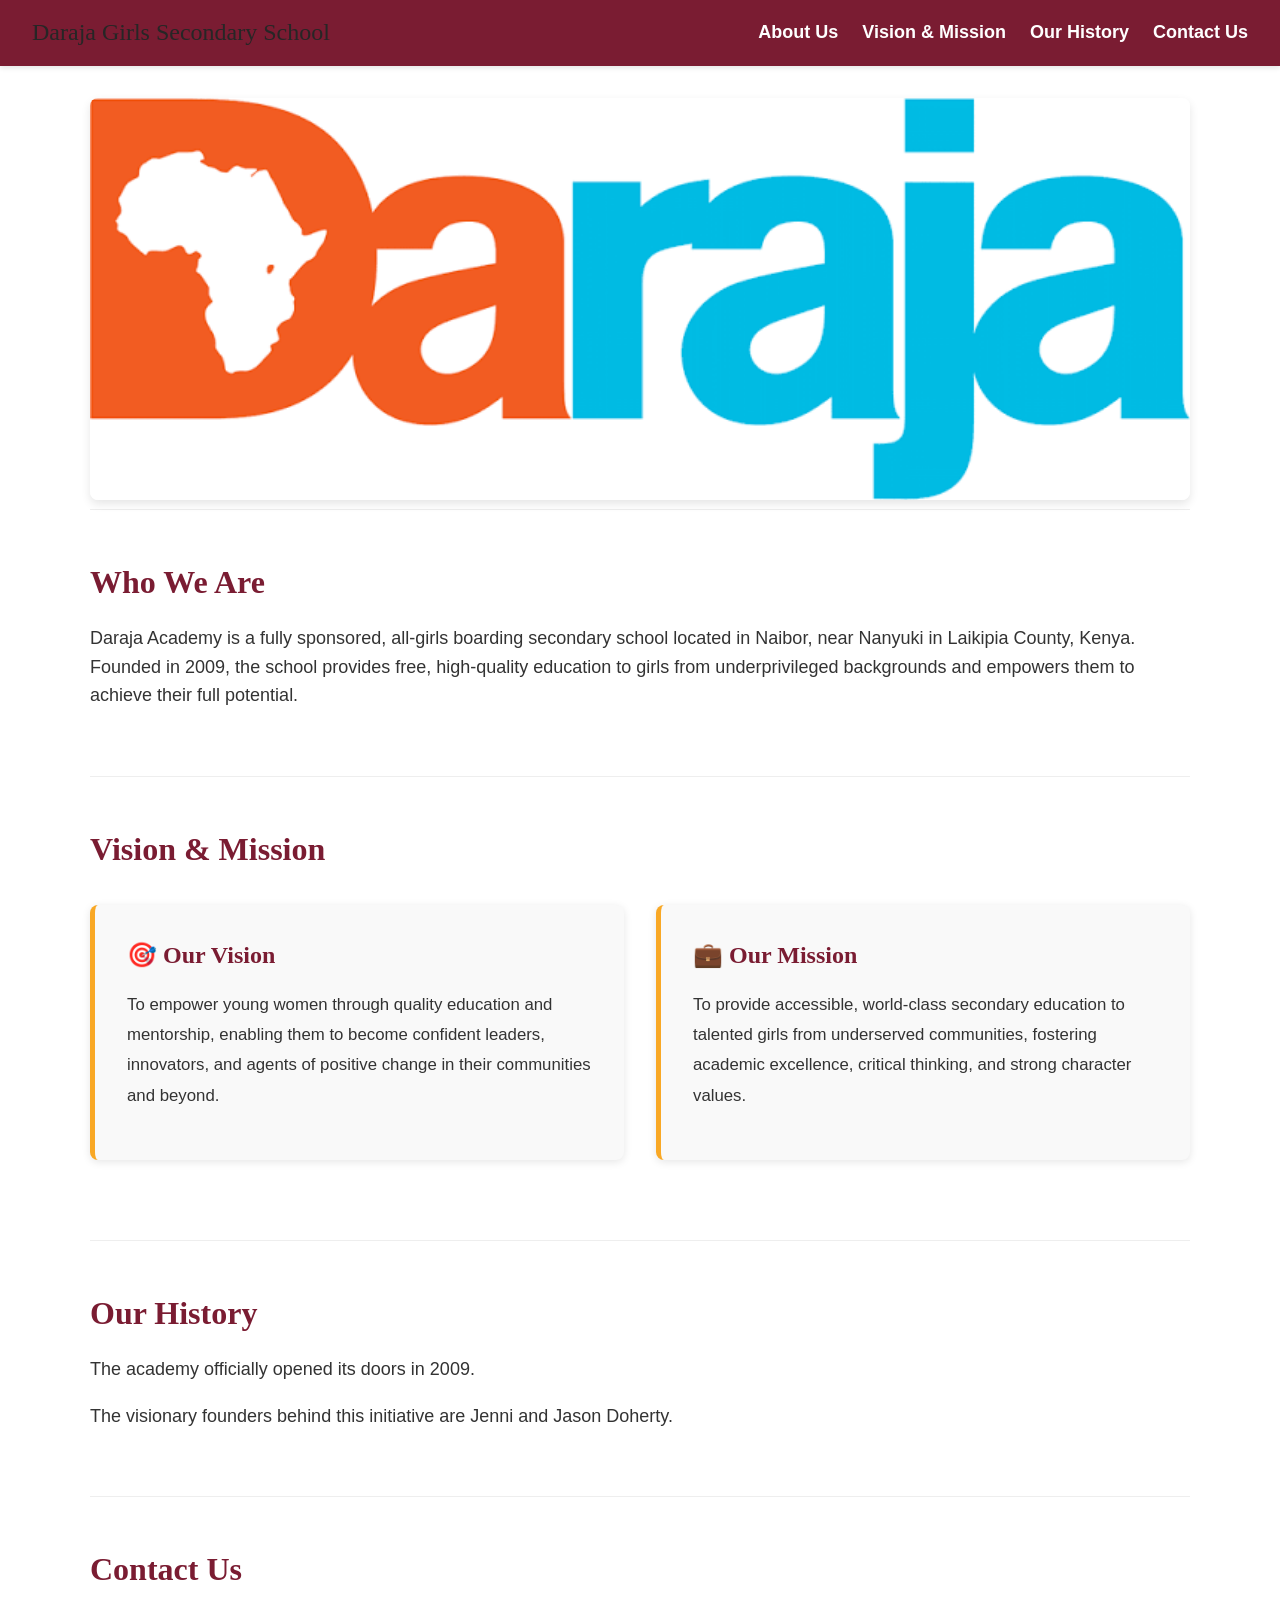
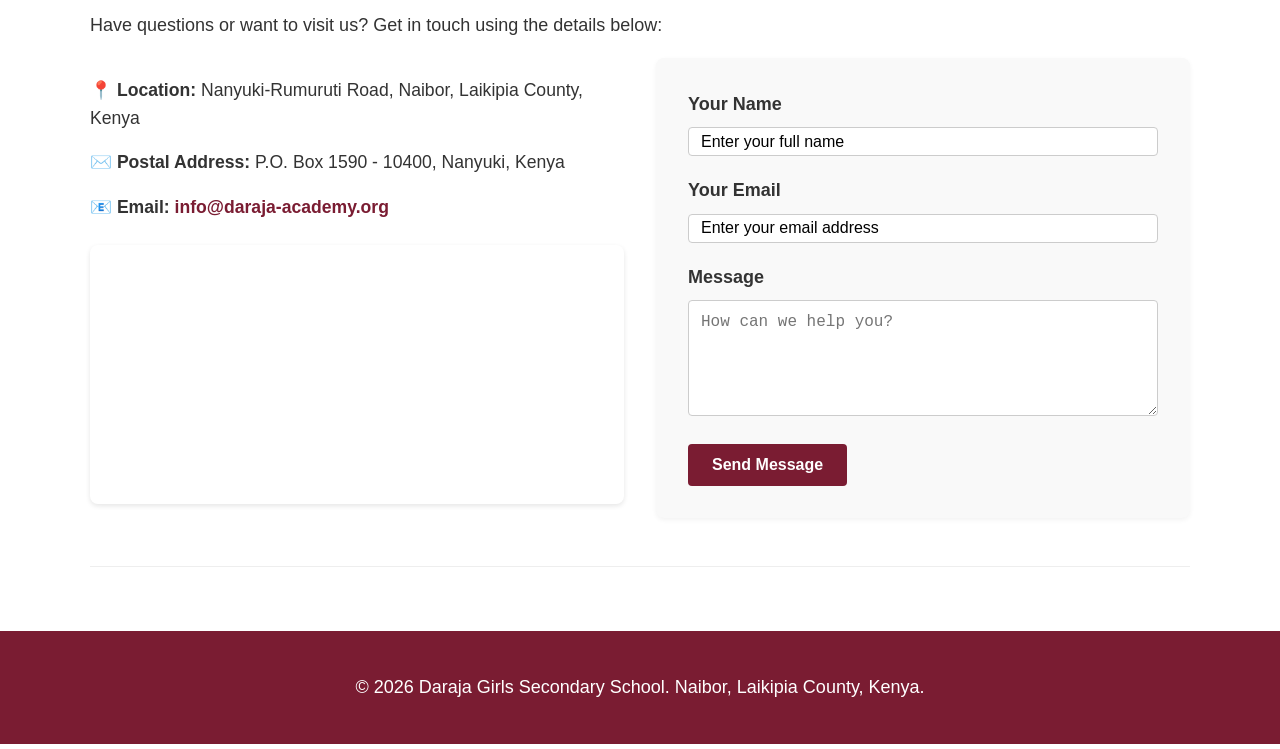
<file: index.html>
<!DOCTYPE html>
<html lang="en">
  <head>
    <meta charset="UTF-8">
    <meta name="viewport" content="width=device-width, initial-scale=1.0">
    <title>Daraja Girls Secondary School | Naibor, Kenya</title>
    <link rel="stylesheet" href="chatbot.css">
    <style>
      /* Global Colors and Settings */
      :root {
        --primary-color: #7A1C32; /* Burgundy */
        --secondary-color: #F9A825; /* Gold */
        --text-dark: #333333;
        --light-bg: #f9f9f9;
        --white: #ffffff;
      }

      body {
        font-family: 'Segoe UI', Tahoma, Geneva, Verdana, sans-serif;
        line-height: 1.6;
        color: var(--text-dark);
        margin: 0;
        padding: 0;
      }

      /* Navigation Header */
      header {
        background-color: var(--primary-color);
        color: var(--white);
        padding: 1rem 2rem;
        position: sticky;
        top: 0;
        z-index: 1000;
        box-shadow: 0 2px 5px rgba(0,0,0,0.1);
        display: flex;
        justify-content: space-between;
        align-items: center;
        flex-wrap: wrap;
      }

      header h1 {
        margin: 0;
        font-size: 1.5rem;
      }

      nav ul {
        list-style: none;
        padding: 0;
        margin: 0;
        display: flex;
      }

      nav ul li {
        margin-left: 1.5rem;
      }

      nav ul li a {
        color: var(--white);
        text-decoration: none;
        font-weight: 600;
        transition: color 0.3s ease;
      }

      nav ul li a:hover {
        color: var(--secondary-color);
      }

      /* Main Layout Styling */
      main {
        max-width: 1100px;
        margin: 0 auto;
        padding: 2rem 1rem;
      }

      section {
        padding: 3rem 0;
        border-bottom: 1px solid #eeeeee;
      }

      h2 {
        color: var(--primary-color);
        font-size: 2rem;
        margin-top: 0;
      }

      /* Hero Banner */
      #hero {
        text-align: center;
        padding: 0;
      }

      #hero img {
        width: 100%;
        max-height: 500px;
        object-fit: cover;
        border-radius: 8px;
        box-shadow: 0 4px 10px rgba(0,0,0,0.1);
      }

      /* Vision & Mission Cards */
      .vision-mission-container {
        display: grid;
        grid-template-columns: 1fr 1fr;
        gap: 2rem;
        margin: 2rem 0;
      }

      .vm-card {
        background-color: var(--light-bg);
        padding: 2rem;
        border-radius: 8px;
        border-left: 5px solid var(--secondary-color);
        box-shadow: 0 2px 8px rgba(0,0,0,0.1);
      }

      .vm-card h3 {
        color: var(--primary-color);
        font-size: 1.5rem;
        margin-top: 0;
      }

      .vm-card p {
        font-size: 1.05rem;
        line-height: 1.8;
      }

      @media (max-width: 768px) {
        .vision-mission-container {
          grid-template-columns: 1fr;
        }
      }

      /* Contact Grid Layout */
      .contact-grid {
        display: grid;
        grid-template-columns: 1fr 1fr;
        gap: 2rem;
      }

      @media (max-width: 768px) {
        .contact-grid {
          grid-template-columns: 1fr;
        }
        header {
          flex-direction: column;
          text-align: center;
        }
        nav ul {
          margin-top: 1rem;
        }
      }

      .contact-info ul {
        list-style: none;
        padding: 0;
      }

      .contact-info ul li {
        margin-bottom: 1rem;
        font-size: 1.1rem;
      }

      .contact-info a {
        color: var(--primary-color);
        text-decoration: none;
        font-weight: bold;
      }

      /* Form Elements */
      form {
        background-color: var(--light-bg);
        padding: 2rem;
        border-radius: 8px;
        box-shadow: 0 2px 5px rgba(0,0,0,0.05);
      }

      .form-group {
        margin-bottom: 1.25rem;
      }

      label {
        display: block;
        margin-bottom: 0.5rem;
        font-weight: 600;
      }

      input[type="text"],
      input[type="email"],
      textarea {
        width: 100%;
        padding: 0.75rem;
        border: 1px solid #cccccc;
        border-radius: 4px;
        box-sizing: border-box;
        font-size: 1rem;
      }

      input:focus, textarea:focus {
        border-color: var(--primary-color);
        outline: none;
        box-shadow: 0 0 4px rgba(122, 28, 50, 0.2);
      }

      button {
        background-color: var(--primary-color);
        color: var(--white);
        border: none;
        padding: 0.75rem 1.5rem;
        font-size: 1rem;
        font-weight: bold;
        border-radius: 4px;
        cursor: pointer;
        transition: background 0.3s ease;
      }

      button:hover {
        background-color: #5c1425;
      }

      /* Map Container styling */
      .map-container {
        margin-top: 1.5rem;
        border-radius: 8px;
        overflow: hidden;
        box-shadow: 0 2px 5px rgba(0,0,0,0.1);
      }

      /* Footer */
      footer {
        background-color: var(--primary-color);
        color: var(--white);
        text-align: center;
        padding: 1.5rem;
        margin-top: 2rem;
      }
    </style>
  </head>
  <body>

    <!-- Header & Navigation -->
    <header>
      <h1>Daraja Girls Secondary School</h1>
      <nav>
        <ul>
          <li><a href="#about">About Us</a></li>
          <li><a href="#vision-mission">Vision & Mission</a></li>
          <li><a href="#history">Our History</a></li>
          <li><a href="#contact">Contact Us</a></li>
        </ul>
      </nav>
    </header>

    <!-- Main Content -->
    <main>
      <!-- Hero Image Section -->
      <section id="hero">
        <img src="daraja.png" alt="Students at Daraja Girls Secondary School campus">
      </section>

      <!-- About Section -->
      <section id="about">
        <h2>Who We Are</h2>
        <p>
          Daraja Academy is a fully sponsored, all-girls boarding secondary school located in Naibor, near Nanyuki in Laikipia County, Kenya. Founded in 2009, the school provides free, high-quality education to girls from underprivileged backgrounds and empowers them to achieve their full potential.
        </p>
      </section>

      <!-- Vision & Mission Section -->
      <section id="vision-mission">
        <h2>Vision & Mission</h2>

        <div class="vision-mission-container">
          <div class="vm-card">
            <h3>🎯 Our Vision</h3>
            <p>
              To empower young women through quality education and mentorship, enabling them to become confident leaders, innovators, and agents of positive change in their communities and beyond.
            </p>
          </div>

          <div class="vm-card">
            <h3>💼 Our Mission</h3>
            <p>
              To provide accessible, world-class secondary education to talented girls from underserved communities, fostering academic excellence, critical thinking, and strong character values.
            </p>
          </div>
        </div>
      </section>

      <!-- History Section -->
      <section id="history">
        <h2>Our History</h2>
        <p>The academy officially opened its doors in 2009.</p>
        <p>The visionary founders behind this initiative are Jenni and Jason Doherty.</p>
      </section>

      <!-- Contact Section -->
      <section id="contact">
        <h2>Contact Us</h2>
        <p>Have questions or want to visit us? Get in touch using the details below:</p>

        <div class="contact-grid">
          <div class="contact-info">
            <ul>
              <li><strong>📍 Location:</strong> Nanyuki-Rumuruti Road, Naibor, Laikipia County, Kenya</li>
              <li><strong>✉️ Postal Address:</strong> P.O. Box 1590 - 10400, Nanyuki, Kenya</li>
              <li><strong>📧 Email:</strong> <a href="mailto:info@daraja-academy.org">info@daraja-academy.org</a></li>
            </ul>

            <div class="map-container">
              <iframe
                src="https://google.com"
                width="100%"
                height="250"
                style="border:0;"
                allowfullscreen=""
                loading="lazy"
                referrerpolicy="no-referrer-when-downgrade">
              </iframe>
            </div>
          </div>

          <div class="contact-form">
            <form action="#" method="POST">
              <div class="form-group">
                <label for="name">Your Name</label>
                <input type="text" id="name" name="name" required placeholder="Enter your full name">
              </div>

              <div class="form-group">
                <label for="email">Your Email</label>
                <input type="email" id="email" name="email" required placeholder="Enter your email address">
              </div>

              <div class="form-group">
                <label for="message">Message</label>
                <textarea id="message" name="message" rows="5" required placeholder="How can we help you?"></textarea>
              </div>

              <button type="submit">Send Message</button>
            </form>
          </div>
        </div>
      </section>
    </main>

    <footer>
      <p>&copy; 2026 Daraja Girls Secondary School. Naibor, Laikipia County, Kenya.</p>
    </footer>
  </body>
</html>
</file>
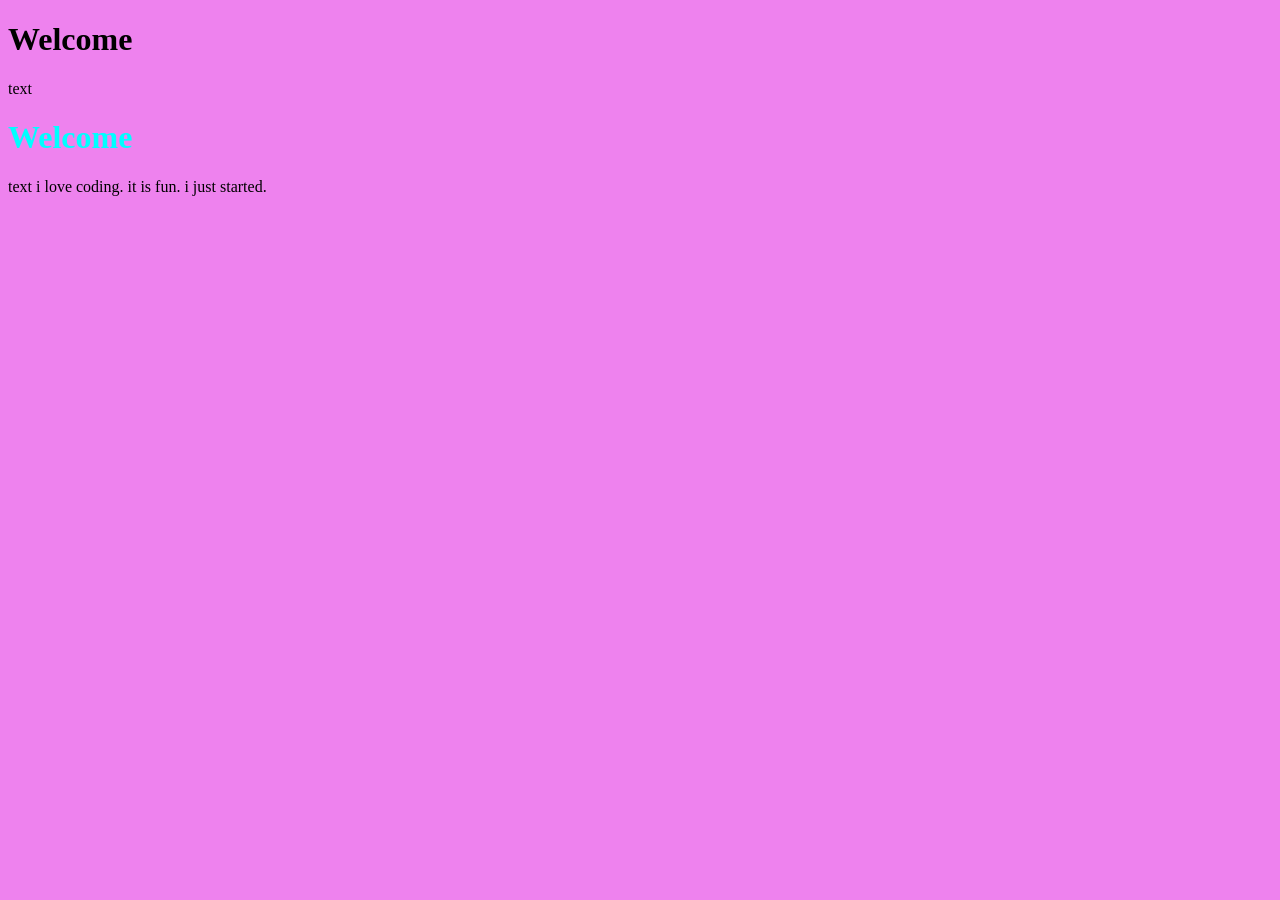
<file: janet/index.html>
<!DOCTYPE html>
<html lang="en">
<head>
    <meta charset="UTF-8">
    <meta name="viewport" content="width=device-width, initial-scale=1.0">
    <title>Document</title>
</head>
<body>
    <h1>Welcome</h1>
    <p>text</p>
</body>
</html>
<!DOCTYPE html>
<html lang="en" style="background-color: violet;">
<head>
    <meta charset="UTF-8">
    <meta name="viewport" content="width=device-width, initial-scale=1.0">
    <title>Document</title>
</head>
<body>
    <h1 style="color: cyan;">Welcome</h1>
    <p>text i love coding. it is fun.
        i just started.
    </p>
</body>
</html>
</file>
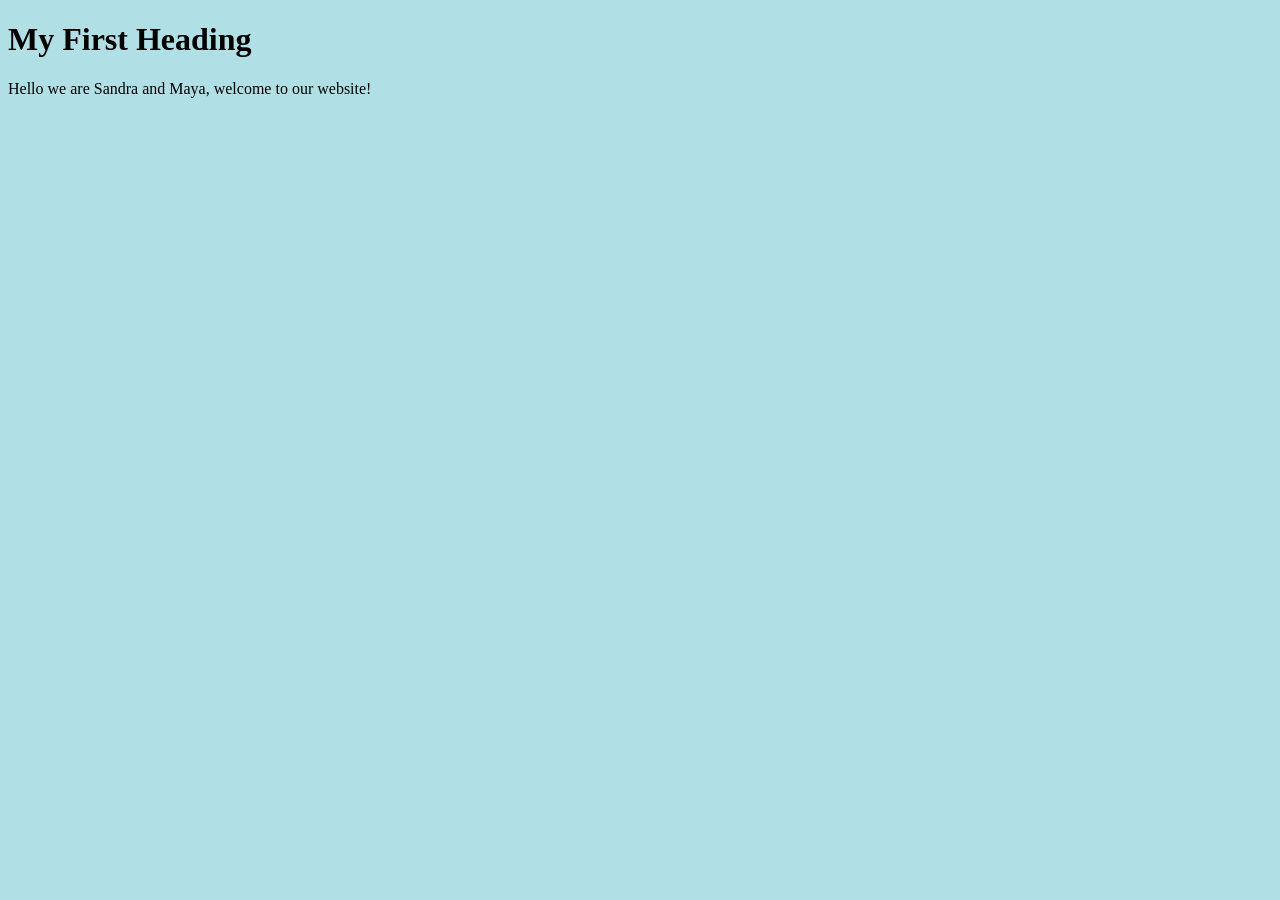
<file: MayaAndSandra/index.html>
<!DOCTYPE html>
<html lang="en" style="background-color: powderblue;">
<head>
    <meta charset="UTF-8">
    <meta name="viewport" content="width=device-width, initial-scale=1.0">
    <title>Document</title>
</head>
<body>
    <h1>My First Heading</h1>
    <p>Hello we are Sandra and Maya, welcome to our website!</p>
</body>
</html>
</file>
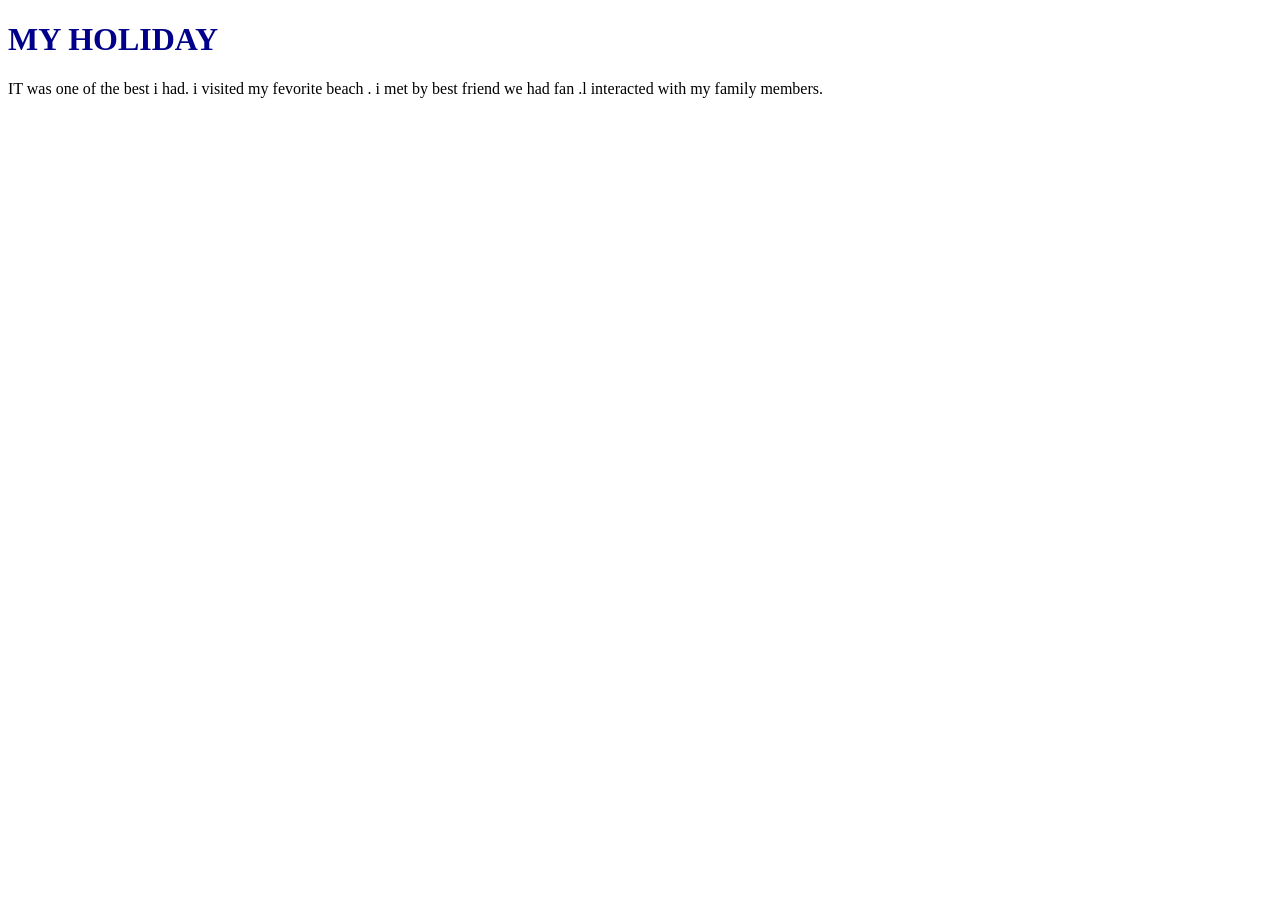
<file: tumaini/index.html>
<!DOCTYPE html>
<html lang="en">
<head>
    <meta charset="UTF-8">
    <meta name="viewport" content="width=device-width, initial-scale=1.0">
    <title>Document</title>
</head>
<body>
    <h1 style="color: darkblue;">MY HOLIDAY</h1>
    <P>IT was one of the best i had. i visited my fevorite beach . i met by best friend we had fan .l interacted with my family members.
        
    </P>
</body>
</html>
</file>
